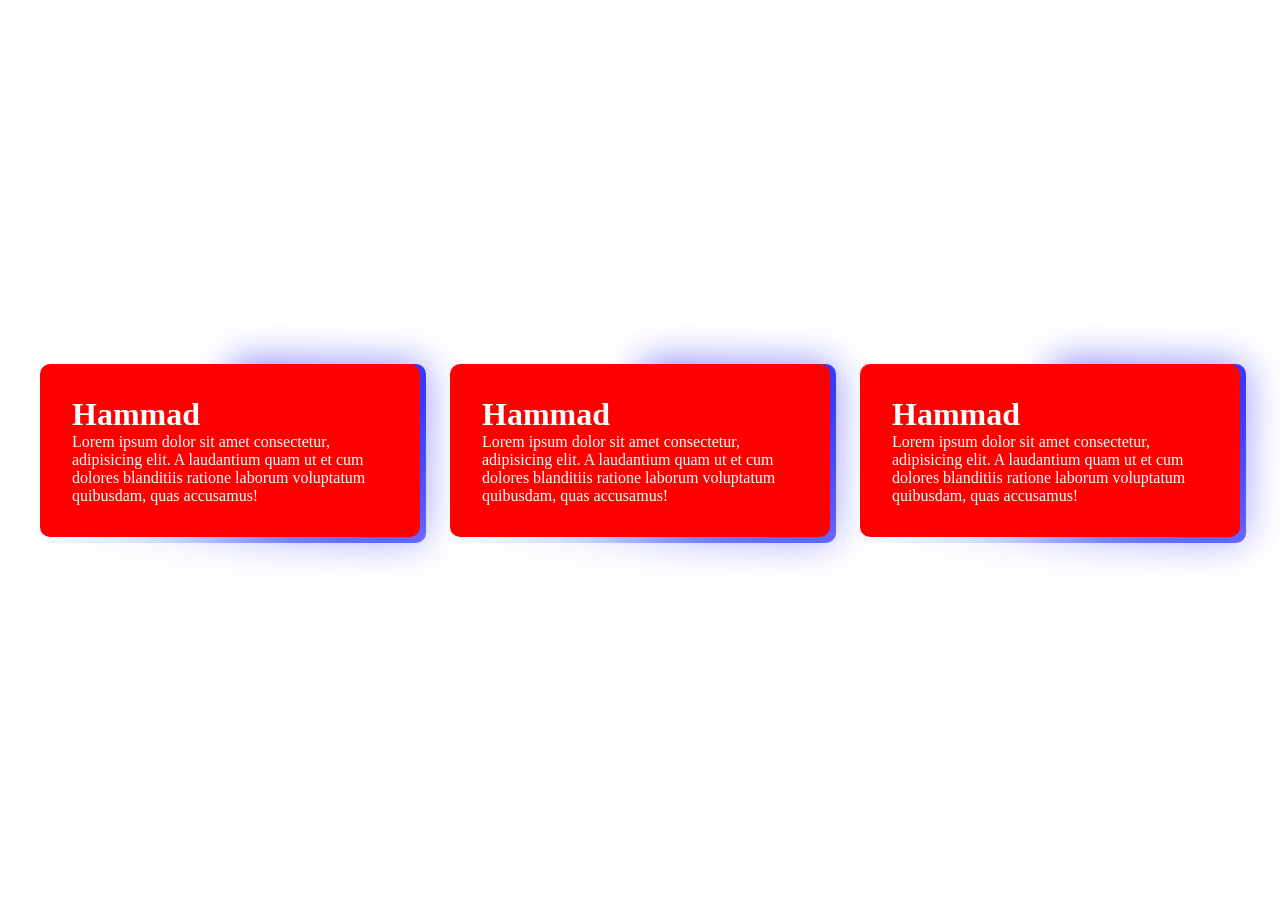
<file: Animated Border/index.html>
<!DOCTYPE html>
<html lang="en">
<head>
    <meta charset="UTF-8">
    <meta name="viewport" content="width=device-width, initial-scale=1.0">
    <title>Animated Border</title>
    <link rel="stylesheet" href="style.css">
</head>
<body>
    <div class="wrapper">
        <div class="box">
            <h1>Hammad</h1>
            <p>Lorem ipsum dolor sit amet consectetur, adipisicing elit. A laudantium quam ut et cum dolores blanditiis ratione laborum voluptatum quibusdam, quas accusamus!</p>
        </div>
        <div class="box">
            <h1>Hammad</h1>
            <p>Lorem ipsum dolor sit amet consectetur, adipisicing elit. A laudantium quam ut et cum dolores blanditiis ratione laborum voluptatum quibusdam, quas accusamus!</p>
        </div>
        <div class="box">
            <h1>Hammad</h1>
            <p>Lorem ipsum dolor sit amet consectetur, adipisicing elit. A laudantium quam ut et cum dolores blanditiis ratione laborum voluptatum quibusdam, quas accusamus!</p>
        </div>
    </div>
</body>
</html>
</file>
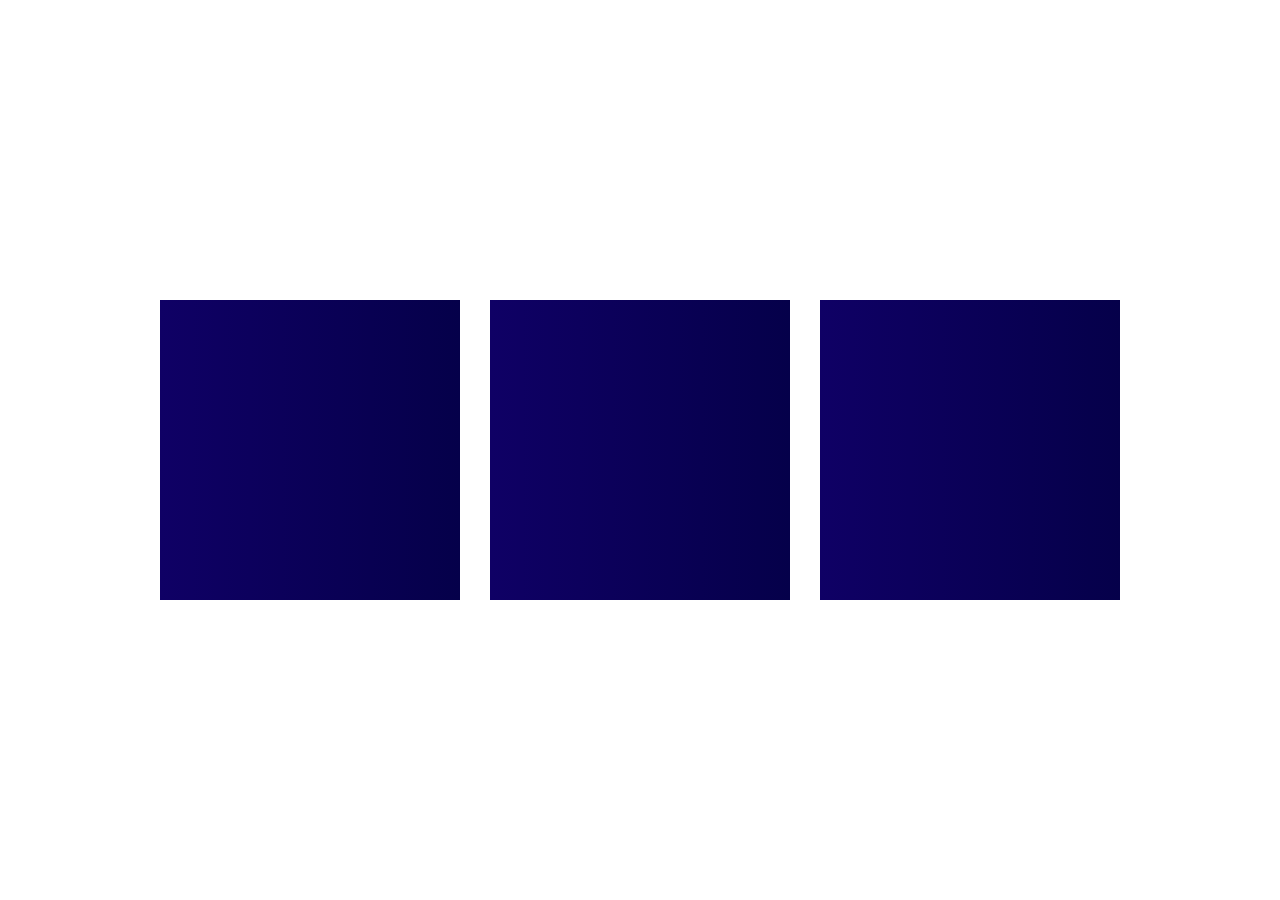
<file: Blob Shapes/index.html>
<!DOCTYPE html>
<html lang="en">
<head>
    <meta charset="UTF-8">
    <meta name="viewport" content="width=device-width, initial-scale=1.0">
    <title>Blob Images</title>
    <link rel="stylesheet" href="style.css">
</head>
<body>
    <div class="wrapper">
        <div class="blob"></div>
        <div class="blob"></div>
        <div class="blob"></div>
    </div>
</body>
</html>
</file>
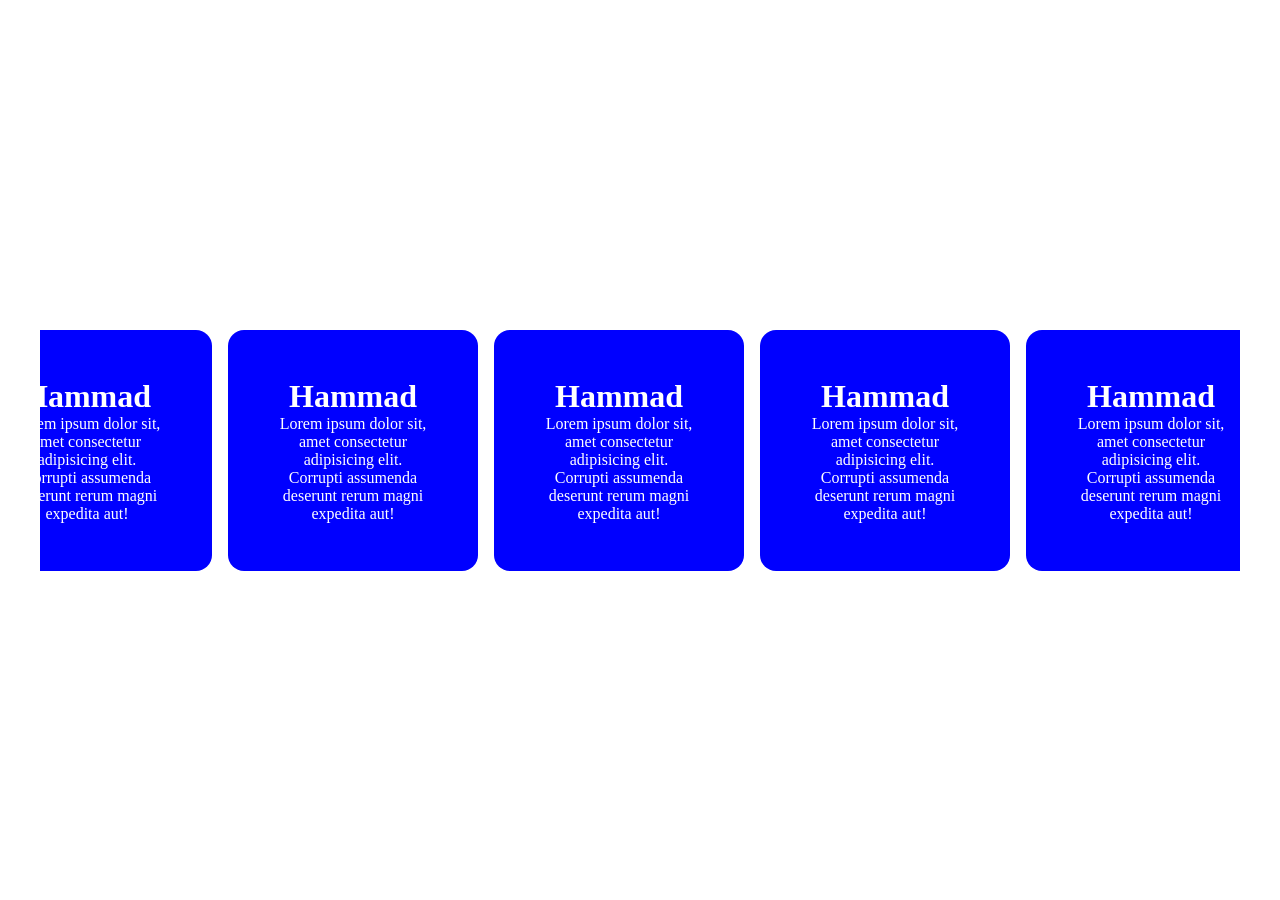
<file: Css Carousal/index.html>
<!DOCTYPE html>
<html lang="en">
<head>
    <meta charset="UTF-8">
    <meta name="viewport" content="width=device-width, initial-scale=1.0">
    <title>Infinite Carousel</title>
    <link rel="stylesheet" href="style.css">
</head>
<body>
    <div class="carousel">
        <div class="group">
            <div class="card">
                <h1>Hammad</h1>
                <p>Lorem ipsum dolor sit, amet consectetur adipisicing elit. Corrupti assumenda deserunt rerum magni expedita aut!</p>
            </div>
            <div class="card">
                <h1>Hammad</h1>
                <p>Lorem ipsum dolor sit, amet consectetur adipisicing elit. Corrupti assumenda deserunt rerum magni expedita aut!</p>
            </div>
            <div class="card">
                <h1>Hammad</h1>
                <p>Lorem ipsum dolor sit, amet consectetur adipisicing elit. Corrupti assumenda deserunt rerum magni expedita aut!</p>
            </div>
            <div class="card">
                <h1>Hammad</h1>
                <p>Lorem ipsum dolor sit, amet consectetur adipisicing elit. Corrupti assumenda deserunt rerum magni expedita aut!</p>
            </div>
            <div class="card">
                <h1>Hammad</h1>
                <p>Lorem ipsum dolor sit, amet consectetur adipisicing elit. Corrupti assumenda deserunt rerum magni expedita aut!</p>
            </div>
            <div class="card">
                <h1>Hammad</h1>
                <p>Lorem ipsum dolor sit, amet consectetur adipisicing elit. Corrupti assumenda deserunt rerum magni expedita aut!</p>
            </div>
            
        </div>
        <div aria-hidden class="group group2">
            <div class="card">
                <h1>Hammad</h1>
                <p>Lorem ipsum dolor sit, amet consectetur adipisicing elit. Corrupti assumenda deserunt rerum magni expedita aut!</p>
            </div>
            <div class="card">
                <h1>Hammad</h1>
                <p>Lorem ipsum dolor sit, amet consectetur adipisicing elit. Corrupti assumenda deserunt rerum magni expedita aut!</p>
            </div>
            <div class="card">
                <h1>Hammad</h1>
                <p>Lorem ipsum dolor sit, amet consectetur adipisicing elit. Corrupti assumenda deserunt rerum magni expedita aut!</p>
            </div>
            <div class="card">
                <h1>Hammad</h1>
                <p>Lorem ipsum dolor sit, amet consectetur adipisicing elit. Corrupti assumenda deserunt rerum magni expedita aut!</p>
            </div>
            <div class="card">
                <h1>Hammad</h1>
                <p>Lorem ipsum dolor sit, amet consectetur adipisicing elit. Corrupti assumenda deserunt rerum magni expedita aut!</p>
            </div>
            <div class="card">
                <h1>Hammad</h1>
                <p>Lorem ipsum dolor sit, amet consectetur adipisicing elit. Corrupti assumenda deserunt rerum magni expedita aut!</p>
            </div>
        </div>
    </div>
</body>
</html>
</file>
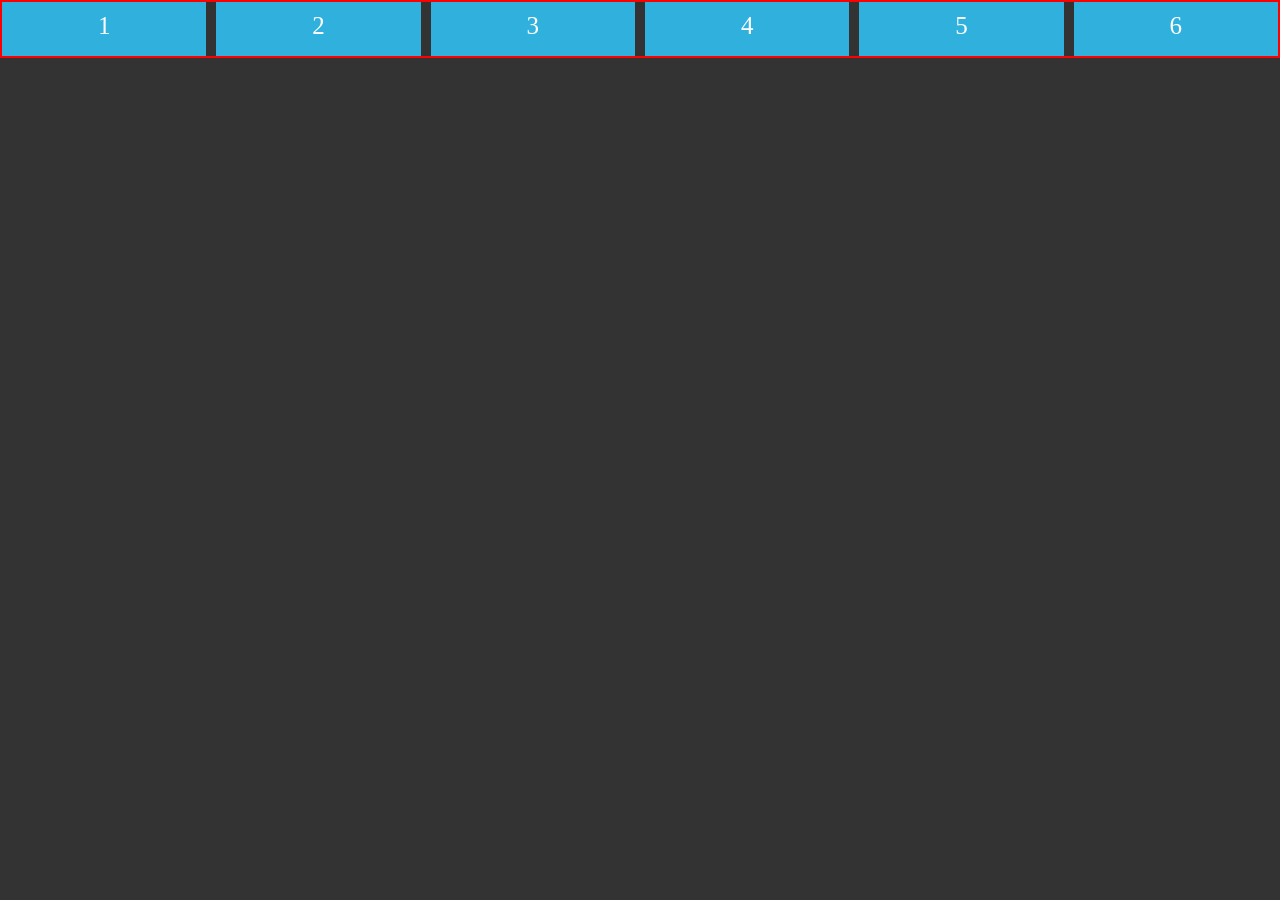
<file: Css Flex Box/index.html>
<!DOCTYPE html>
<html lang="en">
<head>
    <meta charset="UTF-8">
    <meta name="viewport" content="width=device-width, initial-scale=1.0">
    <title>Css Flexbox</title>
    <link rel="stylesheet" href="style.css">
</head>
<body>
    <div class="container">
        <div id="item-one" class="item">1</div>
        <div class="item">2</div>
        <div class="item">3</div>
        <div class="item">4</div>
        <div class="item">5</div>
        <div class="item">6</div>
    </div>
</body>
</html>
</file>
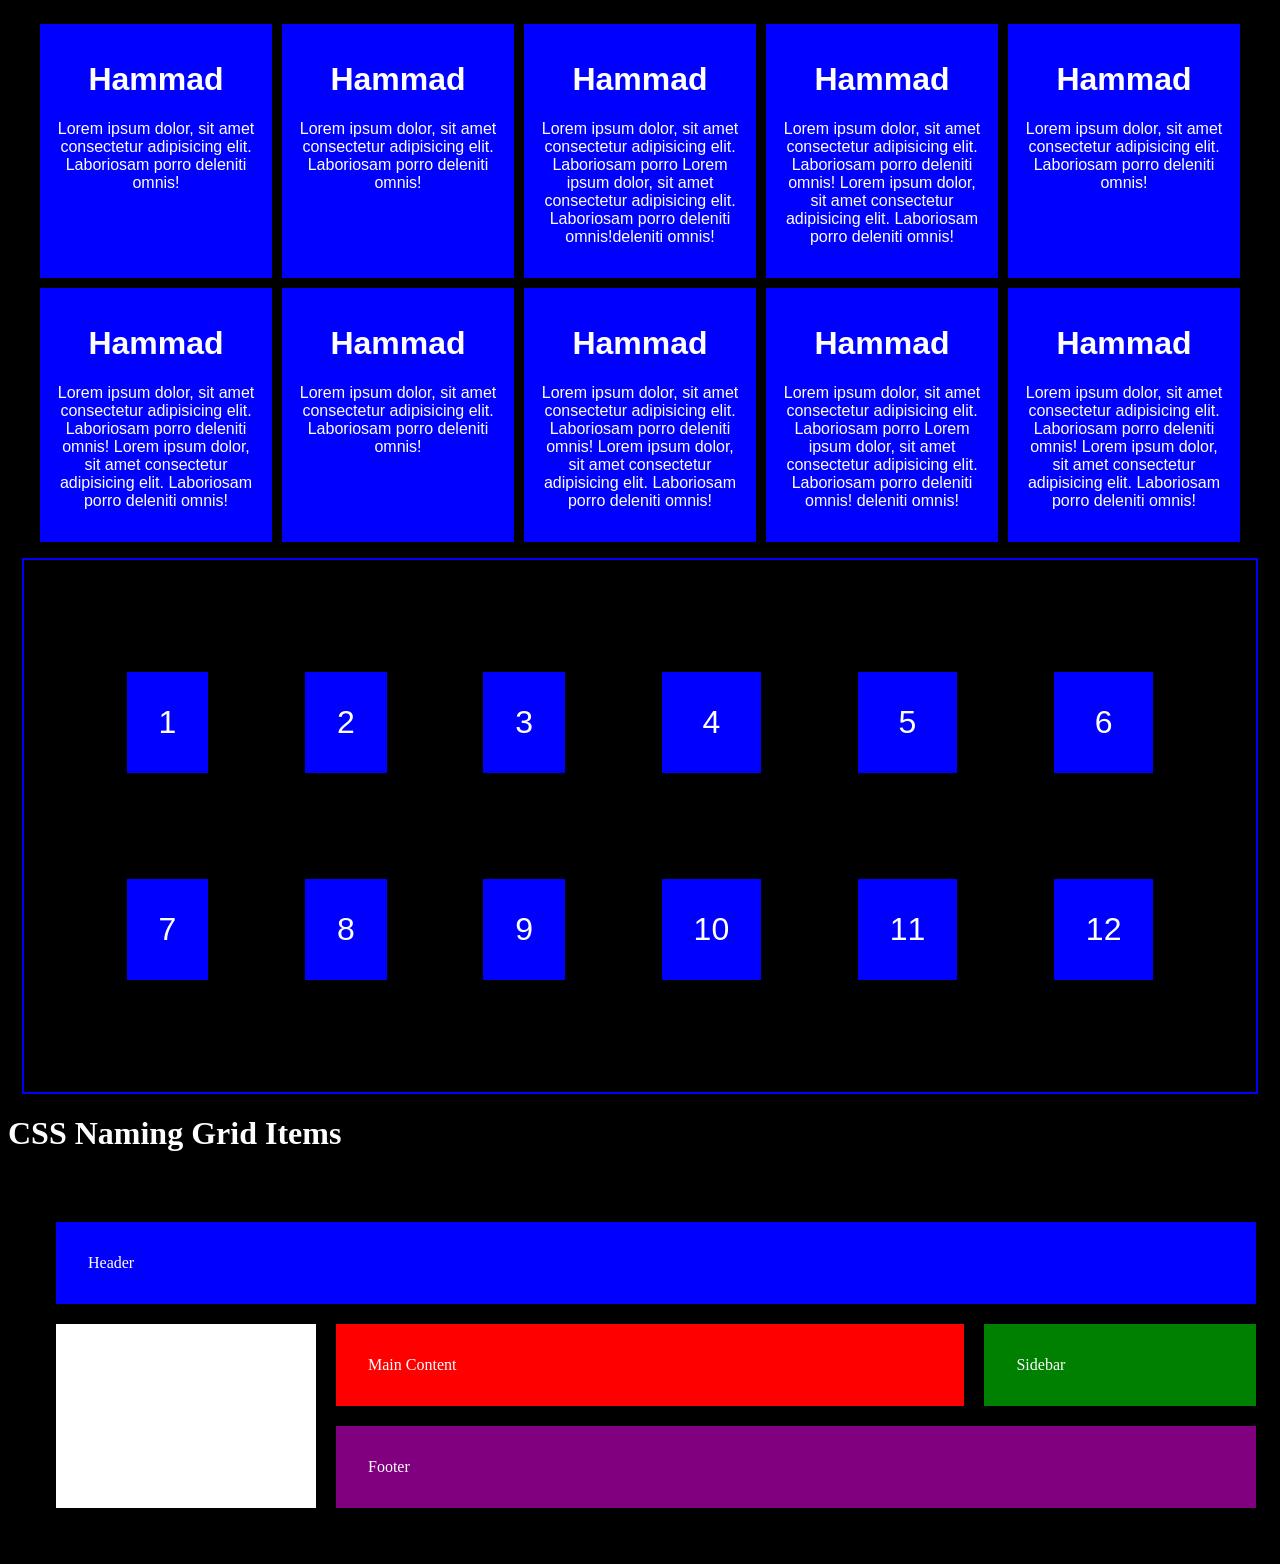
<file: Css Grids/index.html>
<!DOCTYPE html>
<html lang="en">

<head>
    <meta charset="UTF-8">
    <meta name="viewport" content="width=device-width, initial-scale=1.0">
    <title>Css Grids</title>
    <link rel="stylesheet" href="grid.css">
</head>

<body>
    <div class="grid">
        <div class="grid-item">
            <h1>Hammad</h1>
            <p>
                Lorem ipsum dolor, sit amet consectetur adipisicing elit. Laboriosam porro deleniti omnis!
            </p>
        </div>
        <div class="grid-item">
            <h1>Hammad</h1>
            <p>
                Lorem ipsum dolor, sit amet consectetur adipisicing elit. Laboriosam porro deleniti omnis!
            </p>
        </div>
        <div class="grid-item">
            <h1>Hammad</h1>
            <p>
                Lorem ipsum dolor, sit amet consectetur adipisicing elit. Laboriosam porro  Lorem ipsum dolor, sit amet consectetur adipisicing elit. Laboriosam porro deleniti omnis!deleniti omnis!
            </p>
        </div>
        <div class="grid-item">
            <h1>Hammad</h1>
            <p>
                Lorem ipsum dolor, sit amet consectetur adipisicing elit. Laboriosam porro deleniti omnis! Lorem ipsum dolor, sit amet consectetur adipisicing elit. Laboriosam porro deleniti omnis!
            </p>
        </div>
        <div class="grid-item">
            <h1>Hammad</h1>
            <p>
                Lorem ipsum dolor, sit amet consectetur adipisicing elit. Laboriosam porro deleniti omnis!
            </p>
        </div>
        <div class="grid-item">
            <h1>Hammad</h1>
            <p>
                Lorem ipsum dolor, sit amet consectetur adipisicing elit. Laboriosam porro deleniti omnis! Lorem ipsum dolor, sit amet consectetur adipisicing elit. Laboriosam porro deleniti omnis!
            </p>
        </div>
        <div class="grid-item">
            <h1>Hammad</h1>
            <p>
                Lorem ipsum dolor, sit amet consectetur adipisicing elit. Laboriosam porro deleniti omnis!
            </p>
        </div>
        <div class="grid-item">
            <h1>Hammad</h1>
            <p>
                Lorem ipsum dolor, sit amet consectetur adipisicing elit. Laboriosam porro deleniti omnis! Lorem ipsum dolor, sit amet consectetur adipisicing elit. Laboriosam porro deleniti omnis!
            </p>
        </div>
        <div class="grid-item">
            <h1>Hammad</h1>
            <p>
                Lorem ipsum dolor, sit amet consectetur adipisicing elit. Laboriosam porro 
                 Lorem ipsum dolor, sit amet consectetur adipisicing elit. Laboriosam porro deleniti omnis! deleniti omnis!
            </p>
        </div>
        <div class="grid-item">
            <h1>Hammad</h1>
            <p>
                Lorem ipsum dolor, sit amet consectetur adipisicing elit. Laboriosam porro deleniti omnis! Lorem ipsum dolor, sit amet consectetur adipisicing elit. Laboriosam porro deleniti omnis!
            </p>
        </div>
    </div>
    <div class="grid-2">
        <div class="grid-items">1</div>
        <div class="grid-items">2</div>
        <div class="grid-items">3</div>
        <div class="grid-items">4</div>
        <div class="grid-items">5</div>
        <div class="grid-items">6</div>
        <div class="grid-items">7</div>
        <div class="grid-items">8</div>
        <div class="grid-items">9</div>
        <div class="grid-items">10</div>
        <div class="grid-items">11</div>
        <div class="grid-items">12</div>
    </div>
    <div class="parent">
        <h1>CSS Naming Grid Items</h1>
        <div class="grid-3">
            <div class="grid-items-1">Header</div>
            <div class="grid-items-2">Menu</div>
            <div class="grid-items-3">Main Content</div>
            <div class="grid-items-4">Sidebar</div>
            <div class="grid-items-5">Footer</div>
        </div>
    </div>
</body>

</html>
</file>
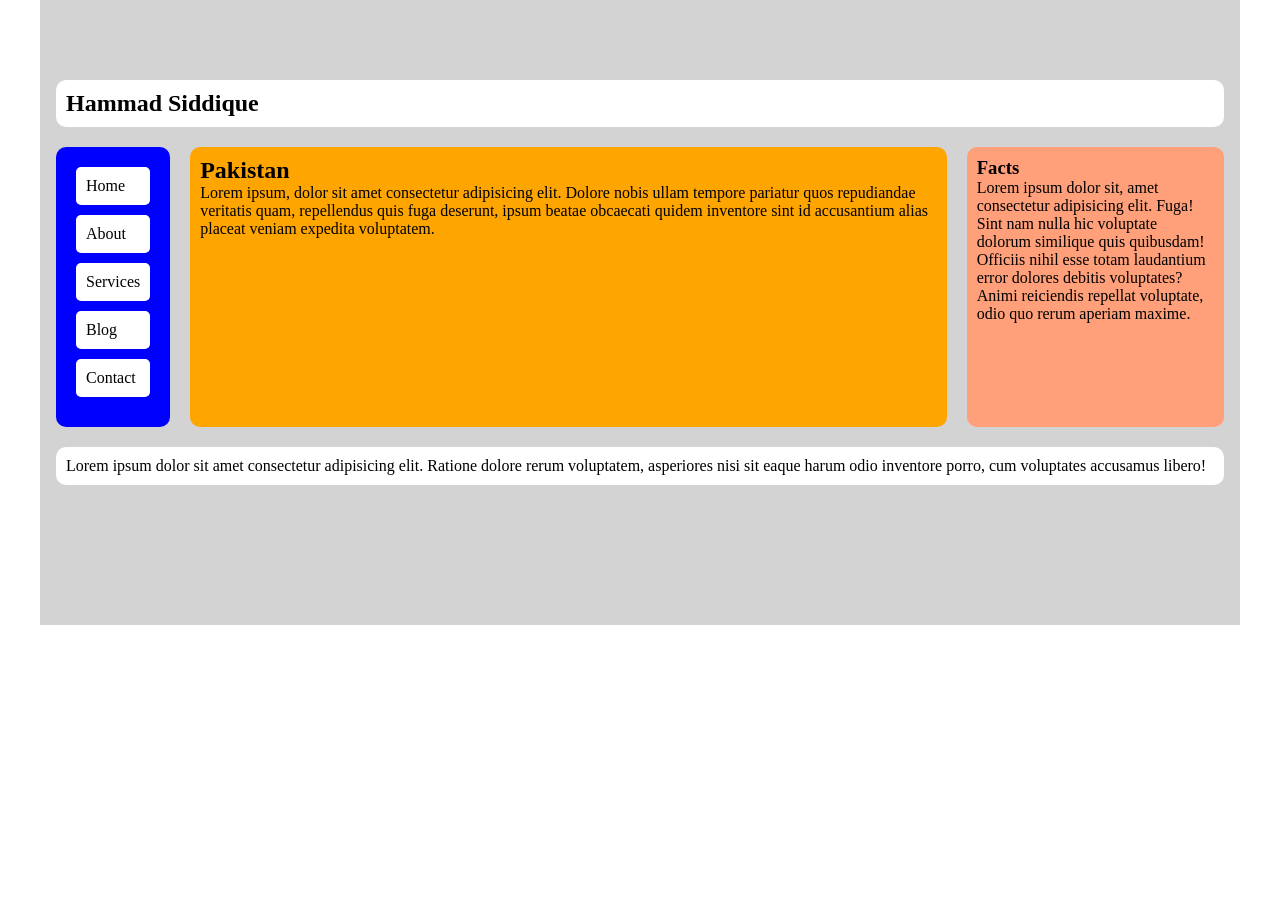
<file: Css Responsive with Media Queries/index.html>
<!DOCTYPE html>
<html lang="en">
<head>
    <meta charset="UTF-8">
    <meta name="viewport" content="width=device-width, initial-scale=1.0">
    <title>Media Queries</title>
    <link rel="stylesheet" href="style.css">
</head>
<body>
    <section class="grid-container">
        <header class="main-header">
            <h1>Hammad Siddique</h1>
        </header>
        <nav class="menu">
            <ul>
                <li>Home</li>
                <li>About</li>
                <li>Services</li>
                <li>Blog</li>
                <li>Contact</li>
            </ul>
        </nav>
        <main class="main-content">
            <h2>Pakistan</h2>
            <p>Lorem ipsum, dolor sit amet consectetur adipisicing elit. Dolore nobis ullam tempore pariatur quos repudiandae veritatis quam, repellendus quis fuga deserunt, ipsum beatae obcaecati quidem inventore sint id accusantium alias placeat veniam expedita voluptatem.</p>
        </main>
        <aside class="facts">
            <h3>Facts</h3>
            <ul>
                <li>Lorem ipsum dolor sit, amet consectetur adipisicing elit. Fuga!</li>
                <li>Sint nam nulla hic voluptate dolorum similique quis quibusdam!</li>
                <li>Officiis nihil esse totam laudantium error dolores debitis voluptates?</li>
                <li>Animi reiciendis repellat voluptate, odio quo rerum aperiam maxime.</li>
            </ul>
        </aside>
        <footer class="main-footer">
            <p>Lorem ipsum dolor sit amet consectetur adipisicing elit. Ratione dolore rerum voluptatem, asperiores nisi sit eaque harum odio inventore porro, cum voluptates accusamus libero!</p>
        </footer>
    </section>
</body>
</html>
</file>
<file: Animated Border/style.css>
*{
    margin: 0;
    padding: 0;
    box-sizing: border-box;
}
.wrapper{
    display:flex;
    gap:30px;
    height: 100vh;
    width: 100%;
    max-width: 1200px;
    margin:auto;
    justify-content: center;
    align-items: center;
}
.box{
    background-color: red;
    color:white;
    font-family: jost;
    padding:2em;
    border-radius:10px;
    position:relative;
}
/* .box::after,.box::before{
    --angle:0deg;
    content: "";
    position: absolute;
    inset: -5px;
    width:100%;
    height:100%;
    background-image:conic-gradient(var--from var(--angle), transparent 70%,blue);
    z-index: 1;
    border-radius: 10px;
    animation: border 4s  infinite linear forwards;
}
.box::before{
    z-index:-2;
    filter:blur(20px);
    opacity: 0.6;
}
@property --angle {
    syntax: "<angle>";
    initial-value: 0deg;
    inherits: false;
}
@keyframes border {
    from{
        --angle:0deg;
    }
    to{
        --angle:360deg;
    }
} */
.box::after, .box::before {
    --angle: 0deg;
    content: "";
    position: absolute;
    top:0;
    bottom:0;
    left:0;
    right:0;
    padding:3px;
    width: 100%;
    height: 100%;
    border-radius: 10px;
    z-index: -1;
    background-image: conic-gradient(from var(--angle), blue, transparent 70%);
    animation: border 4s infinite linear forwards;
}

.box::before {
    z-index: -2;
    filter: blur(20px);
    opacity: 0.6;
}

@property --angle {
    syntax: "<angle>";
    initial-value: 0deg;
    inherits: false;
}

@keyframes border {
    from { --angle: 0deg; }
    to { --angle: 360deg; }
}
</file>
<file: Blob Shapes/style.css>
*{
    box-sizing: border-box;
    padding:0;
    margin:0;
}
.wrapper{
    display:flex;
    gap:30px;
    height:100vh;
    justify-content: center;
    align-items: center;
}
.blob{
    height:300px;
    width:300px;
    background:linear-gradient(to right,#0F0065,#05004A);
    border-radius: 60% 40% 30% 70% / 60% 30% 70% 40% / 60% 40% 30% 70%;
    animation: blob 5s infinite alternate;
}
@keyframes blob {
    0%{
        border-radius: 60% 40% 30% 70% / 60% 30% 70% 40%;
    }
    25%{
        border-radius: 70% 40% 70% 50% / 70% 50% 30% 90%;  
    }
    50%{
         border-radius: 60% 40% 30% 70% / 60% 30% 70% 40%;
    }
    100%{
       border-radius: 40% 50% 90% 30% / 60% 90% 30% 70%; 
    }
}
</file>
<file: Css Carousal/style.css>
*{
    box-sizing: border-box;
    padding:0;
    margin:0;
    font-family:jost;
}
:root{
    --primary-color:blue;
    --text:white;
    --text1:green;
    --font-family:jost;
}
.carousel{
    height: 100vh;
    width:100%;
    display:flex;
    align-items:center;
    overflow-x: auto;
    max-width:1200px;
    margin:auto;
}

.carousel::-webkit-scrollbar{
    display:none;
}
.group{
    display:flex;
    justify-content: center;
    align-items: center;
    gap:1em;
    animation: spin 30s infinite linear;
    padding-right:1em;
}
.group2{
    display:flex;
}
.card{
    flex: 0 0 250px;
    width:100%;
    padding:3em;
    background:var(--primary-color);
    font-size:16px;
    border-radius: 1em;
    text-align:center;
    align-content:center;
    color:var(--text);

}
@keyframes spin {
    from {
        translate: 0;
    }
    to {
        translate:calc(-100% - 1em);
    }
}
</file>
<file: Css Flex Box/style.css>
*{
    margin: 0;
    padding: 0;
    box-sizing: border-box;
}
body{
    height: 100vh;
    background-color: rgb(51, 51, 51);
}
.container{
    display:flex;
    border:2px solid red;
    gap:10px;
    flex-wrap:wrap;
}
.item{
    width:54px;
    height: 54px;
    background-color: rgb(48, 177, 221);
    padding:10px;
    text-align: center;
    color:white;
    font-family: jost;
    font-size: 25px;
    font-weight: 500px;
    flex-grow:1;
}
</file>
<file: Css Grids/grid.css>
body{
    display:grid;
    background-color: black;
    color:white;
}
.grid{
    width: 100%;
    max-width:1200px;
    margin:auto;
    display:grid;
    gap:10px;
    grid-template-columns: repeat(5,1fr);
    place-content:center;
    padding:1em;

}
.grid-2{
    width: 100%;
    max-width:1200px;
    margin:auto;
    display:grid;
    height:500px;
    border:2px solid blue;
    gap:10px;
    grid-template-columns: repeat(6,auto);
    overflow-y: hidden;
    justify-content: space-evenly;
    align-content:space-evenly;
    padding:1em;

}
.grid-item{
    padding:1em;
    background-color: blue;
    font-family: Arial, Helvetica, sans-serif;
    text-align: center;
}
.grid-items{
    padding:1em;
    background-color: blue;
    font-family: Arial, Helvetica, sans-serif;
    text-align: center;
    font-size:2rem;
}
.grid-3{
    width: 100%;
    max-width:1200px;
    margin:auto;
    display:grid;
   grid-template-areas: 'header header header header header'
   'menu main main main sidebar'
   'menu footer footer footer footer';
   gap:20px;
   padding:3em;
}
.grid-items-1{
    grid-area: header;
    background-color: blue;
    padding:2em;
}
.grid-items-2{
    grid-area: menu;
background-color:white;
padding:2em;}
.grid-items-3{
    grid-area: main;
    background-color: red;
    padding:2em;
}
.grid-items-4{  
    grid-area: sidebar;
    background-color: green;
    padding:2em;
}
.grid-items-5{
    grid-area: footer;
    background-color: purple;
    padding:2em;
}
</file>
<file: Css Responsive with Media Queries/style.css>
*{
    margin: 0;
    padding: 0;
    box-sizing: border-box;
    list-style-type: none;
}
.grid-container{
    display:grid;
    grid-template-areas:
     'header'
     'footer'
     'main'
     'facts'
     'sidebar'
     'menu'
     ;
     gap:20px;
     width:100%;
     max-width: 1200px;
     margin: auto;
     background-color: lightgray;
     padding:5em 1em;
}
.main-header{
    grid-area: header;
    background: white;
    padding:10px;
    border-radius: 10px;
}
.menu{
    grid-area: menu;
}
.menu ul  {
    background: blue;
    padding: 20px;    
    border-radius: 10px;
}
.menu ul li {
    padding:10px;
    background: white;
    margin-bottom: 10px;
    border-radius: 5px;
    transition: 0.4s all;
}
.menu ul li:hover{
    background: #000;
    color:white;
}
.main-content{
    grid-area:main;
    background-color: orange;
    padding: 10px;
    border-radius: 10px;
}
.facts{
    grid-area: facts;
    background: lightsalmon;
    padding:10px;
    border-radius: 10px;
}
.main-footer{
    grid-area:footer;
    padding:10px;
    background-color: white;
    border-radius: 10px;
}

@media (min-width: 600px) {
  .main-header {grid-area: 1 / span 6;}
  .menu {grid-area: 2 / span 1;}
  .main-content {grid-area: 2 / span 4;}
  .facts {grid-area: 2 / span 1;}
  .main-footer {grid-area: 3 / span 6;}
}
</file>
